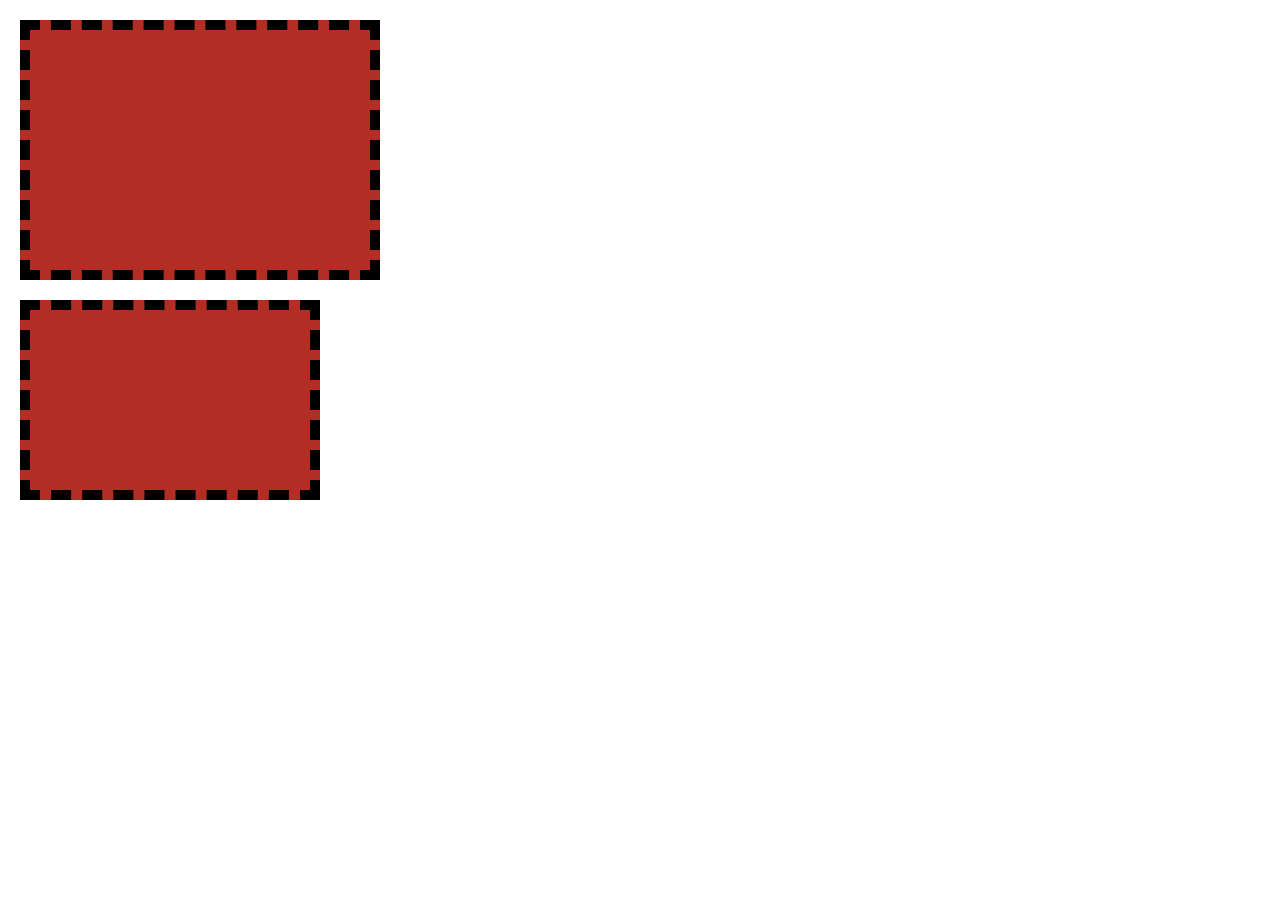
<file: Exercise1/index.html>
<!DOCTYPE html>
<html lang="en">
  <head>
    <meta charset="utf-8">
    <link rel="stylesheet"  href="assets/stylesheets/main.css">
    <title>Box Model 2 Exercise 1</title>
  </head>
  <body>
    <div class="box normal-box">
    </div>
    <div class="box optimized-box">
    </div>
  </body>
</html>
</file>
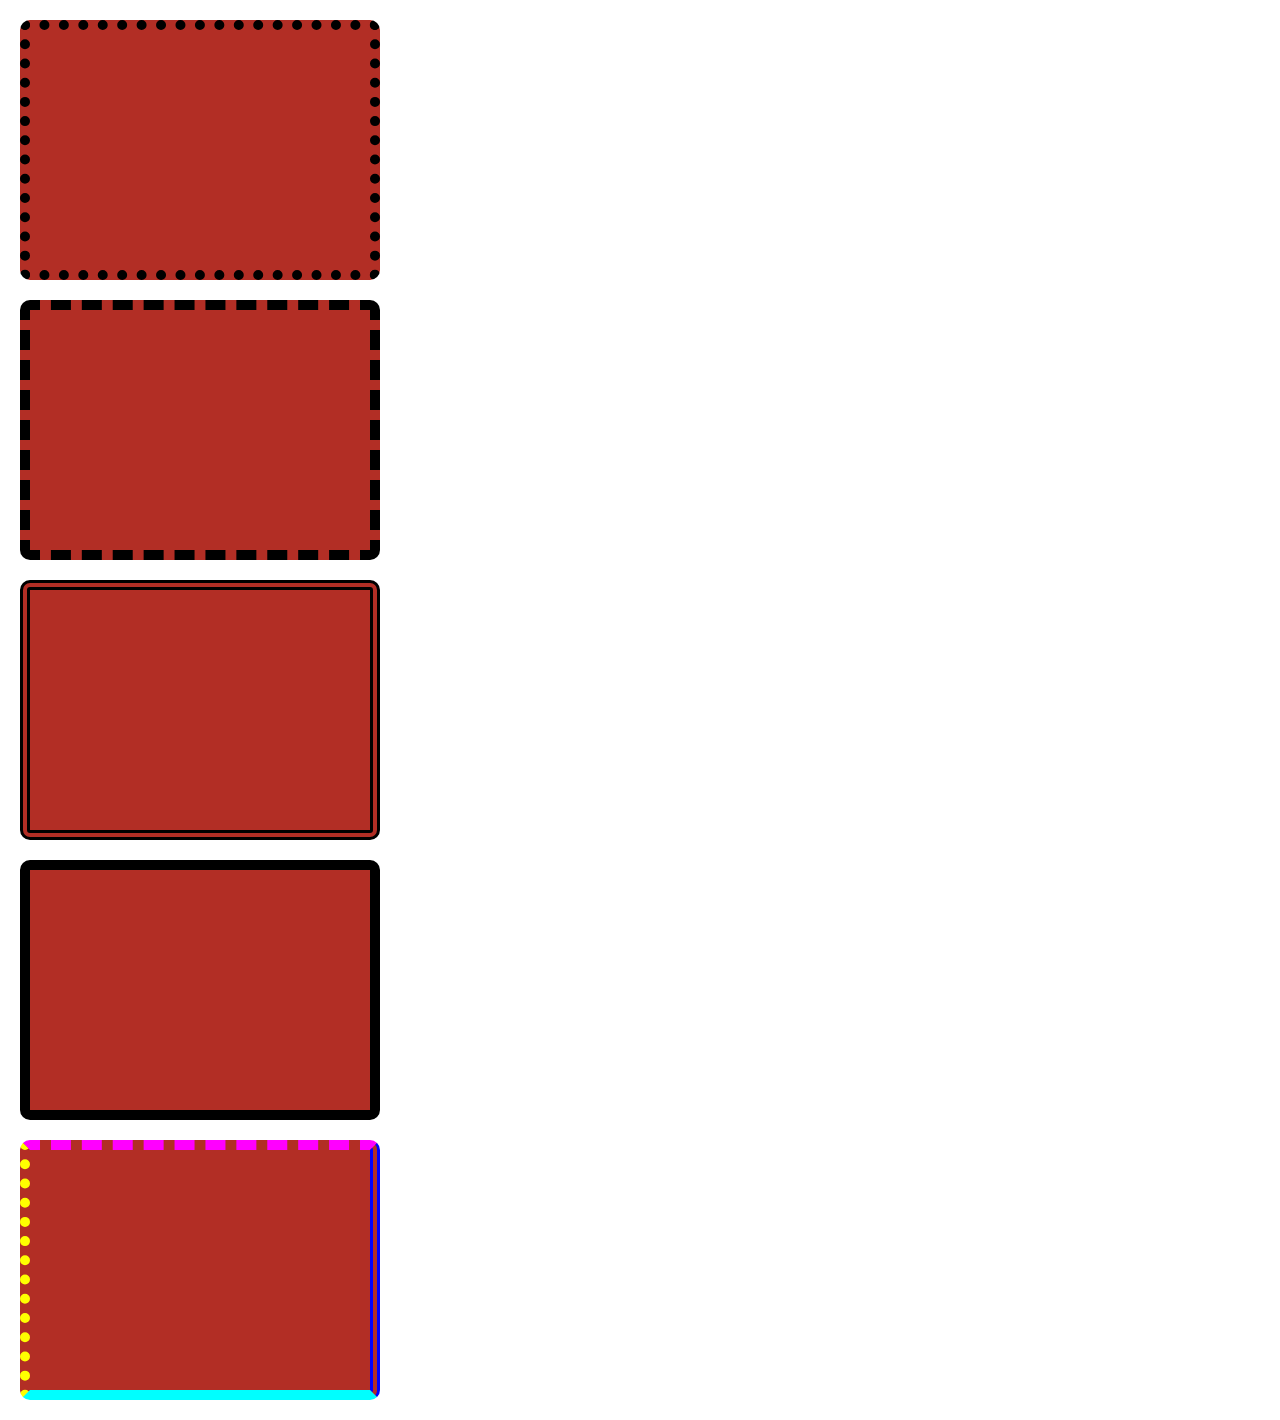
<file: Exercise2/index.html>
<!DOCTYPE html>
<html lang="en">
  <head>
    <meta charset="utf-8">
    <link rel="stylesheet"  href="assets/stylesheets/main.css">
    <title>Box Model 2 Exercise 1</title>
  </head>
  <body>
    <div class="box dotted-box">
    </div>
    <div class="box dashed-box">
    </div>
    <div class="box double-box">
    </div>
    <div class="box solid-box">
    </div>
    <div class="box different-box">
    </div>
  </body>
</html>
</file>
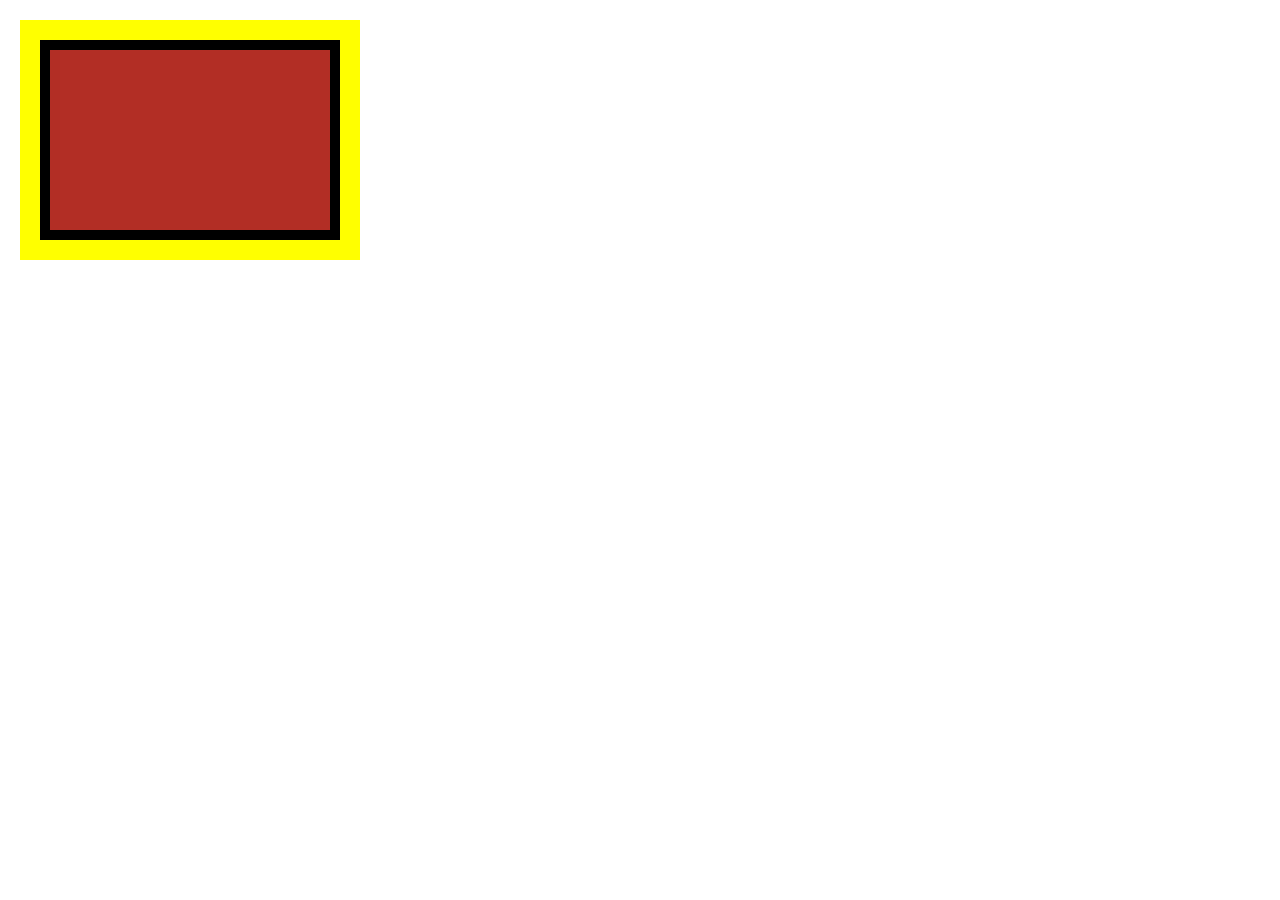
<file: Exercise3/index.html>
<!DOCTYPE html>
<html lang="en">
  <head>
    <meta charset="utf-8">
    <link rel="stylesheet"  href="assets/stylesheets/main.css">
    <title>Box Model 2 Exercise 1</title>
  </head>
  <body>
    <div class="box">
    </div>
  </body>
</html>
</file>
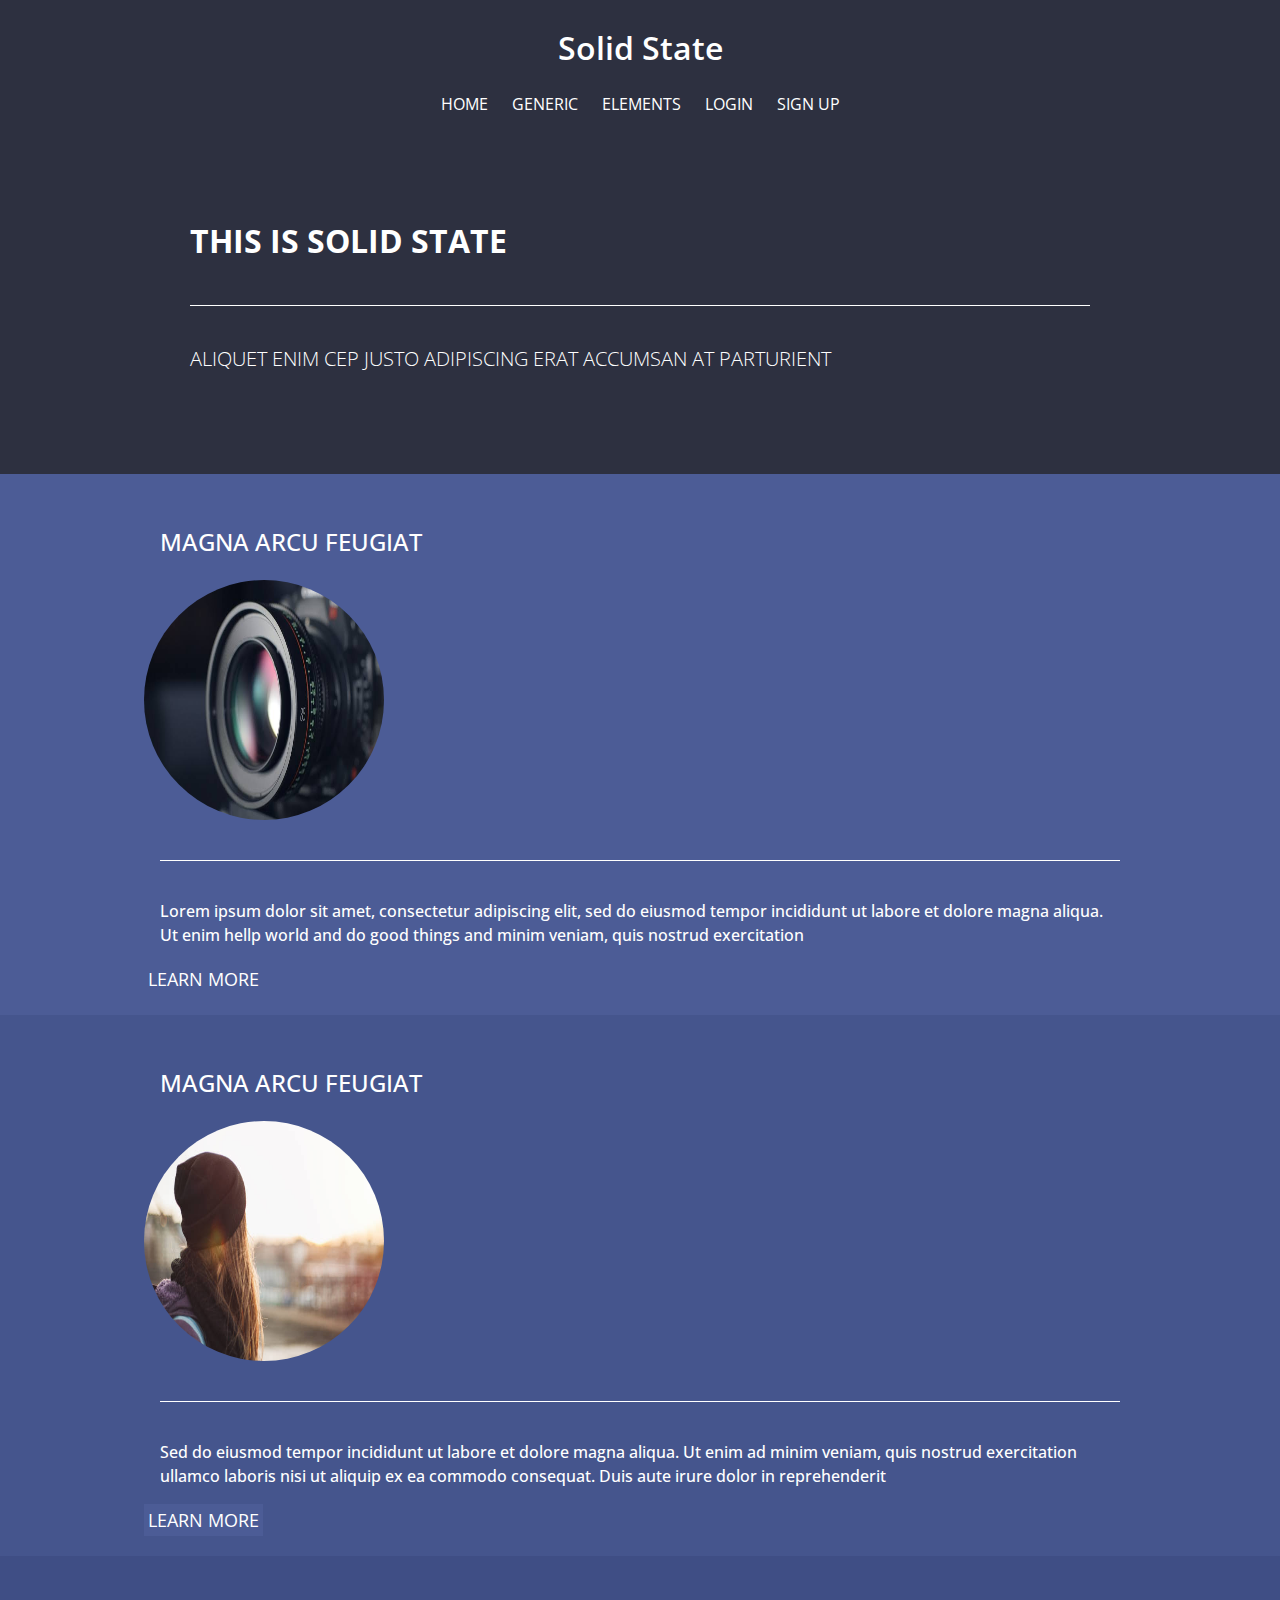
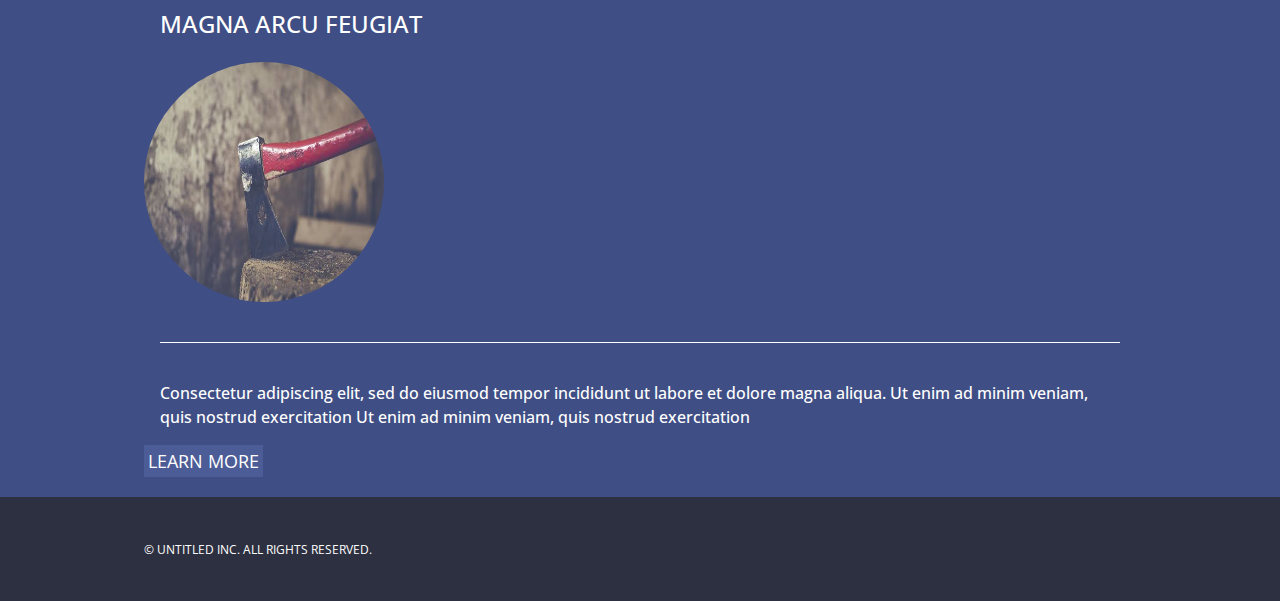
<file: Pair-Programming/index.html>
<!DOCTYPE html>
<html lang = "en">

	<head>
		<meta charset="utf-8">
		<link rel="stylesheet" href="assets/stylesheets/style.css">
		<link href="https://fonts.googleapis.com/css?family=Open+Sans:400,600,700,800&display=swap" rel="stylesheet">
		<title>Box Model 2 Pair Programming</title>
	</head>
	<body>
		<header>
			<div class="container">
				<h1>Solid State</h1>
				<nav>
					<a href="#">Home</a>
					<a href="#">Generic</a>
					<a href="#">Elements</a>
					<a href="#">Login</a>
					<a href="#">Sign up</a>
				</nav>
				<h2>This is solid state</h2>
				<hr>
				<p>Aliquet enim cep justo adipiscing erat accumsan at parturient</p>
			</div>
		</header>
		<main>
		<section class="first-section mainsection">
			<h3>magna arcu feugiat</h3>
			<img src="assets/images/first.jpg" alt="camera">
			<hr>
			<p class="main-para">Lorem ipsum dolor sit amet, consectetur adipiscing elit, sed do eiusmod tempor incididunt ut labore et dolore magna aliqua. Ut enim hellp world and do good things and minim veniam, quis nostrud exercitation</p>
			<button class="section-button">Learn More</button>
		</section>
		<section class="second-section mainsection">
			<h3>magna arcu feugiat</h3>
			<img src="assets/images/second.jpg" alt="camera">
			<hr>
			<p class="main-para">Sed do eiusmod tempor incididunt ut labore et dolore magna aliqua. Ut enim ad minim veniam, quis nostrud exercitation ullamco laboris nisi ut aliquip ex ea commodo consequat. Duis aute irure dolor in reprehenderit</p>
			<button class="section-button">Learn More</button>
		</section>
		<section class="third-section mainsection">
			<h3>magna arcu feugiat</h3>
			<img src="assets/images/third.jpg" alt="camera">
			<hr>
			<p class="main-para">Consectetur adipiscing elit, sed do eiusmod tempor incididunt ut labore et dolore magna aliqua. Ut enim ad minim veniam, quis nostrud exercitation Ut enim ad minim veniam, quis nostrud exercitation</p>
			<button class="section-button">Learn More</button>
		</section>
		</main>
		<footer>
			<small>&copy; Untitled Inc. All rights reserved.</small>
		</footer>
	</body>
</html>
</file>
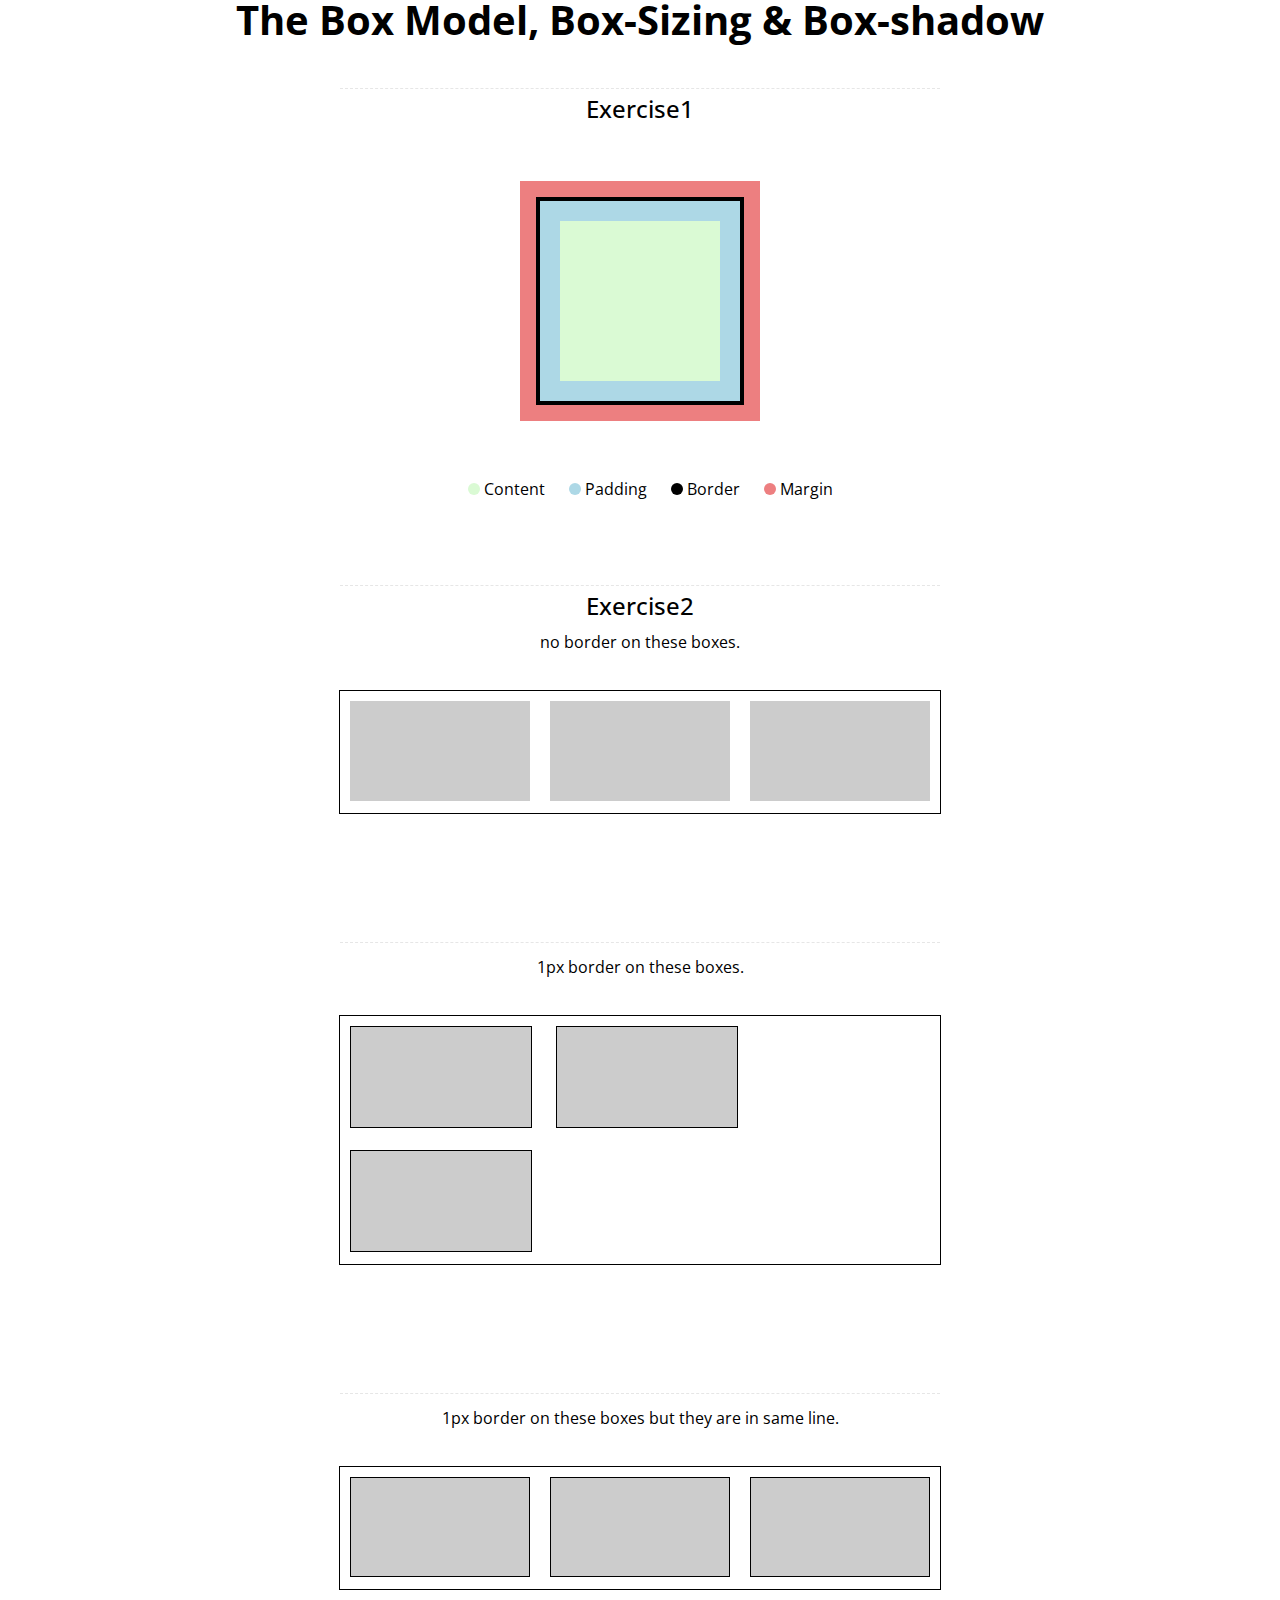
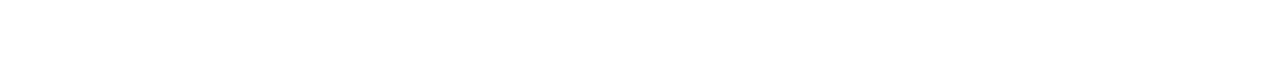
<file: Project/index.html>
<!DOCTYPE html>
<html lang="en">
  <head>
    <meta charset="utf-8">
    <link rel="stylesheet"  href="assets/stylesheets/main.css">
    <link href="https://fonts.googleapis.com/css?family=Open+Sans:300,400,600,700,800&display=swap" rel="stylesheet">
    <title>Box Model 2 Project</title>
  </head>
  <body>
  	<header class="header">
  		<div class="container">
  			<h1>The Box Model, Box-Sizing & Box-shadow</h1>
  		</div>
  	</header>
  	<main>
  		<section class="first-section padding">
	  		<div class="container">
	  			<hr/>
		  		<h2 >Exercise1</h2>
		    	<div class="showbox">
		    	</div>
		    	<div class="caption">
			    	<div class="circle first-circle"> 
			    	</div>
			    	<span>Content</span>
			    	<div class="circle second-circle">
			    	</div>
			    	<span>Padding</span>
			    	<div class="circle third-circle">
			    	</div>
			    	<span>Border</span>
			    	<div class="circle forth-circle">
			    	</div>
			    	<span>Margin</span>
			    </div>
			</div>
		</section>
		<section class="second-section padding">
	  		<div class="container">
	  			<hr/>
		  		<h2>Exercise2</h2>
		  		<p>no border on these boxes.</p>
		    	<div class="box">
		    		<div class="small-box"></div><!--
	    			--><div class="small-box"></div><!--
	    			--><div class="small-box">
	    			</div>
		    	</div>	
			</div>
		</section>
		<section class="third-section padding">
	  		<div class="container">
	  			<hr/>
		  		<p>1px border on these boxes.</p>
		    	<div class="box">
		    		<div class="small-box border-box"></div>
	    			<div class="small-box border-box"></div>
	    			<div class="small-box border-box">
	    			</div>
		    	</div>	
			</div>
		</section>
		<section class="third-section padding">
	  		<div class="container">
	  			<hr/>
		  		<p>1px border on these boxes but they are in same line.</p>
		    	<div class="box">
		    		<div class="small-box border-box smart-box"></div><!--
	    			--><div class="small-box border-box smart-box"></div><!--
	    			--><div class="small-box border-box smart-box"></div>
		    	</div>	
			</div>
		</section>
	</main>
  </body>
</html>
</file>
<file: Exercise1/assets/stylesheets/main.css>
/* http://meyerweb.com/eric/tools/css/reset/
   v2.0 | 20110126
   License: none (public domain)
*/

html, body, div, span, applet, object, iframe,
h1, h2, h3, h4, h5, h6, p, blockquote, pre,
a, abbr, acronym, address, big, cite, code,
del, dfn, em, img, ins, kbd, q, s, samp,
small, strike, strong, sub, sup, tt, var,
b, u, i, center,
dl, dt, dd, ol, ul, li,
fieldset, form, label, legend,
table, caption, tbody, tfoot, thead, tr, th, td,
article, aside, canvas, details, embed,
figure, figcaption, footer, header, hgroup,
menu, nav, output, ruby, section, summary,
time, mark, audio, video {
    margin: 0;
    padding: 0;
    border: 0;
    font-size: 100%;
    font: inherit;
    vertical-align: baseline;
}
/* HTML5 display-role reset for older browsers */
article, aside, details, figcaption, figure,
footer, header, hgroup, menu, nav, section {
    display: block;
}
body {
    line-height: 1;
}
ol, ul {
    list-style: none;
}
blockquote, q {
    quotes: none;
}
blockquote:before, blockquote:after,
q:before, q:after {
    content: '';
    content: none;
}
table {
    border-collapse: collapse;
    border-spacing: 0;
}

/* CSS added by me */

.box{
	background: #B22E25;
	width:300px;
	height: 200px;
	padding: 20px;
	margin: 20px;
	border: 10px dashed black;
}
.optimized-box{
	box-sizing: border-box;
}
</file>
<file: Exercise2/assets/stylesheets/main.css>
/* http://meyerweb.com/eric/tools/css/reset/
   v2.0 | 20110126
   License: none (public domain)
*/

html, body, div, span, applet, object, iframe,
h1, h2, h3, h4, h5, h6, p, blockquote, pre,
a, abbr, acronym, address, big, cite, code,
del, dfn, em, img, ins, kbd, q, s, samp,
small, strike, strong, sub, sup, tt, var,
b, u, i, center,
dl, dt, dd, ol, ul, li,
fieldset, form, label, legend,
table, caption, tbody, tfoot, thead, tr, th, td,
article, aside, canvas, details, embed,
figure, figcaption, footer, header, hgroup,
menu, nav, output, ruby, section, summary,
time, mark, audio, video {
    margin: 0;
    padding: 0;
    border: 0;
    font-size: 100%;
    font: inherit;
    vertical-align: baseline;
}
/* HTML5 display-role reset for older browsers */
article, aside, details, figcaption, figure,
footer, header, hgroup, menu, nav, section {
    display: block;
}
body {
    line-height: 1;
}
ol, ul {
    list-style: none;
}
blockquote, q {
    quotes: none;
}
blockquote:before, blockquote:after,
q:before, q:after {
    content: '';
    content: none;
}
table {
    border-collapse: collapse;
    border-spacing: 0;
}

/* CSS added by me */

.box{
	background: #B22E25;
	width:300px;
	height: 200px;
	padding: 20px;
	margin: 20px;
    border-radius: 10px;
}
.dotted-box{
	border: 10px dotted black;
}
.dashed-box{
    border: 10px dashed black;
}
.double-box{
    border: 10px double black;
}
.solid-box{
    border: 10px solid black;
}
.different-box{
    border-right: 10px double blue;
    border-left: 10px dotted yellow;
    border-bottom: 10px solid cyan;
    border-top: 10px dashed magenta;
}
</file>
<file: Exercise3/assets/stylesheets/main.css>
/* http://meyerweb.com/eric/tools/css/reset/
   v2.0 | 20110126
   License: none (public domain)
*/

html, body, div, span, applet, object, iframe,
h1, h2, h3, h4, h5, h6, p, blockquote, pre,
a, abbr, acronym, address, big, cite, code,
del, dfn, em, img, ins, kbd, q, s, samp,
small, strike, strong, sub, sup, tt, var,
b, u, i, center,
dl, dt, dd, ol, ul, li,
fieldset, form, label, legend,
table, caption, tbody, tfoot, thead, tr, th, td,
article, aside, canvas, details, embed,
figure, figcaption, footer, header, hgroup,
menu, nav, output, ruby, section, summary,
time, mark, audio, video {
    margin: 0;
    padding: 0;
    border: 0;
    font-size: 100%;
    font: inherit;
    vertical-align: baseline;
}
/* HTML5 display-role reset for older browsers */
article, aside, details, figcaption, figure,
footer, header, hgroup, menu, nav, section {
    display: block;
}
body {
    line-height: 1;
}
ol, ul {
    list-style: none;
}
blockquote, q {
    quotes: none;
}
blockquote:before, blockquote:after,
q:before, q:after {
    content: '';
    content: none;
}
table {
    border-collapse: collapse;
    border-spacing: 0;
}

/* CSS added by me */

.box{
	background: #B22E25;
	width:300px;
	height: 200px;
	padding: 20px;
	margin: 40px;
	border: 10px solid black;
    outline: 20px solid yellow;
    box-shadow: 0 0 0 10px black;
    box-sizing: border-box;
}
</file>
<file: Pair-Programming/assets/stylesheets/style.css>
/* http://meyerweb.com/eric/tools/css/reset/
   v2.0 | 20110126
   License: none (public domain)
*/

html, body, div, span, applet, object, iframe,
h1, h2, h3, h4, h5, h6, p, blockquote, pre,
a, abbr, acronym, address, big, cite, code,
del, dfn, em, img, ins, kbd, q, s, samp,
small, strike, strong, sub, sup, tt, var,
b, u, i, center,
dl, dt, dd, ol, ul, li,
fieldset, form, label, legend,
table, caption, tbody, tfoot, thead, tr, th, td,
article, aside, canvas, details, embed,
figure, figcaption, footer, header, hgroup,
menu, nav, output, ruby, section, summary,
time, mark, audio, video {
    margin: 0;
    padding: 0;
    border: 0;
    font-size: 100%;
    font: inherit;
    vertical-align: baseline;
}
/* HTML5 display-role reset for older browsers */
article, aside, details, figcaption, figure,
footer, header, hgroup, menu, nav, section {
    display: block;
}
body {
    line-height: 1;
}
ol, ul {
    list-style: none;
}
blockquote, q {
    quotes: none;
}
blockquote:before, blockquote:after,
q:before, q:after {
    content: '';
    content: none;
}
table {
    border-collapse: collapse;
    border-spacing: 0;
}
/* CSS written by me */
.container{
    width: 1200px;
    margin: 0 auto;
}
header{
    background: #2D3040;
    margin-left: auto;
    margin-right: auto;
}
body{
    line-height: 1.5;
}
h1{
    font-size: 32px;
    text-align: center;
    color: white;
    font-family: 'Open Sans', sans-serif;
    padding-top: 24px;
    padding-bottom: 20px;
    font-weight: 600;
}
nav{
    text-align: center;
}
nav a{
    text-decoration: none;
    color:white;
    text-transform: uppercase;
    margin: 0px 10px;
    font-family: 'Open Sans', sans-serif;

}
hr
{
    margin-top:40px;
    border: 1px solid #fff;
    border-style: none none solid;                                                                                                                                                                                                                                                                                                                                                                                                                
    width: 75%;
    box-sizing: border-box;
}
h2{
    padding-top: 100px;
    margin: 0 auto;
    text-transform: uppercase;
    font-family: 'Open Sans', sans-serif;
    font-size: 32px;
    font-weight: 700;
    color:white;
    width: 75%;
    box-sizing: border-box;
}
header p{
    text-transform: uppercase;
    color:white;
    width: 75%;
    margin: 0 auto;
    font-family: 'Open Sans', sans-serif;
    font-size: 20px;
    padding-top: 30px;
    font-weight: 300;
    padding-bottom: 100px;  
}
.first-section{
    background: #4C5C96;
}
h3{
    width: 75%;
    padding-top:50px;
    margin:0 auto;
    text-transform: uppercase;
    font-family: 'Open Sans', sans-serif;
    font-size: 24px;
    font-weight: 500;
    color:white;
}  
img{
  width:240px;
  margin-top: 20px;
  height: 240px;
  border-radius: 50%;
  display: block;
  margin-left:144px ;
  margin-right: auto;
  box-sizing: border-box;

} 
.main-para{
    padding-top:30px;
    margin: 0 auto;
    font-family: 'Open Sans', sans-serif;
    font-size: 16px;
    font-weight: 500;
    color:white;
    width: 75%;
    box-sizing: border-box;
}
.section-button
{
    font-family:'Open Sans', sans-serif;
    color: white;
    background: #4C5C96;
    border:none;
    font-size: 18px;
    font-weight: 400;
    text-transform: uppercase;
    margin-top: 16px;
    margin-bottom: 20px;
    padding: 4px;
    margin-left: 144px;
    box-sizing: border-box;
}
.second-section{
    background: #45558D;
}
.third-section{
    background: #3F4E85;
}
footer{
    background: #2D3040;
    padding: 40px 0;
}
small{
    text-transform: uppercase;
    margin-left: 144px;
    font-family:'Open Sans', sans-serif;
    font-size: 12px;
    color: #fff;
}
</file>
<file: Project/assets/stylesheets/main.css>
/* http://meyerweb.com/eric/tools/css/reset/
   v2.0 | 20110126
   License: none (public domain)
*/

html, body, div, span, applet, object, iframe,
h1, h2, h3, h4, h5, h6, p, blockquote, pre,
a, abbr, acronym, address, big, cite, code,
del, dfn, em, img, ins, kbd, q, s, samp,
small, strike, strong, sub, sup, tt, var,
b, u, i, center,
dl, dt, dd, ol, ul, li,
fieldset, form, label, legend,
table, caption, tbody, tfoot, thead, tr, th, td,
article, aside, canvas, details, embed,
figure, figcaption, footer, header, hgroup,
menu, nav, output, ruby, section, summary,
time, mark, audio, video {
    margin: 0;
    padding: 0;
    border: 0;
    font-size: 100%;
    font: inherit;
    vertical-align: baseline;
}
/* HTML5 display-role reset for older browsers */
article, aside, details, figcaption, figure,
footer, header, hgroup, menu, nav, section {
    display: block;
}
body {
    line-height: 1;
}
ol, ul {
    list-style: none;
}
blockquote, q {
    quotes: none;
}
blockquote:before, blockquote:after,
q:before, q:after {
    content: '';
    content: none;
}
table {
    border-collapse: collapse;
    border-spacing: 0;
}

/* CSS added by me */
.container{
    width: 1200px;
    margin: 0 auto;
    font-family: 'Open Sans', sans-serif;
}
.header{
    text-align: center;
}
h1{
    font-size: 40px;
    font-weight: 700;
    margin: 0 auto;

}
h2{
    font-size: 24px;
    font-weight: 500;
    text-align: center;
}
p{
    margin: 16px 0;
    text-align: center;
}
.showbox{
	background: #DAFAD4;
	width:200px;
	height: 200px;
	margin: 80px auto;
	border: 20px solid #ADD8E6;
    box-sizing: border-box;
    outline: 4px solid black;
    box-shadow: 0 0 0 20px #ED7F80;
}
.circle{
    height: 12px;
    width: 12px;
    border-radius: 50%;
    display: inline-block;
    margin: 0 0 0 20px;
}
.first-circle{
    background: #DAFAD4;
}

.second-circle{
    background: #ADD8E6;
}

.third-circle{
    background: #000000;
}

.forth-circle{
    background: #ED7F80;
}
.caption{
    text-align: center;
}
.padding{
    padding: 40px 0;
}

hr{
    border: 1px dashed #e6e6e6;
    border-style: none none dashed;                                                                                                                                                                                                                                                                                                                                                                                                                
    width: 50%;
}

.box{
    width: 600px;
    border: 1px solid black;
    background: white;
    margin: 40px auto;
}
.small-box{
    width: 180px;
    height: 100px;
    background: #CCCCCC;
    margin: 10px;
    display: inline-block;
}
.border-box{
    border: 1px solid black;
}
.smart-box{
    box-sizing: border-box;
}
</file>
